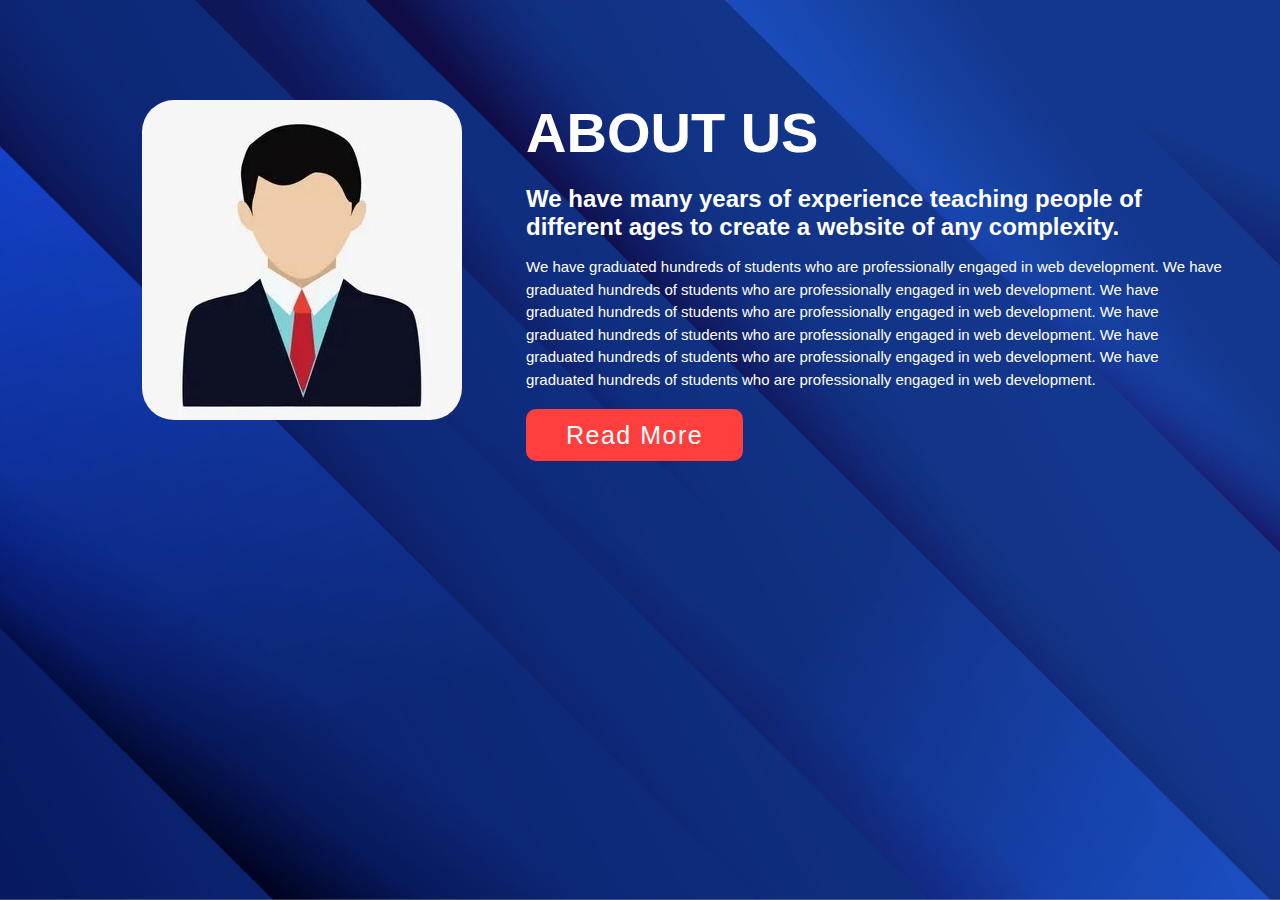
<file: online course/pages/page_1/About_us.html>
<!DOCTYPE html>
<html lang="en" dir="ltr">
  <head>
    <meta charset="utf-8">
    <title>ABOUT US</title>
    <link rel="stylesheet" href="https://pro.fontawesome.com/releases/v5.10.0/css/all.css">
    <link rel="stylesheet" href="style_1.css">
  </head>
  <body>
    <div class="section">
      <div class="container">
        <div class="content-section">
          <div class="title">
            <h1>About Us</h1>
          </div>
          <div class="content">
            <h3>We have many years of experience teaching people of different ages to create a website of any complexity. </h3>
            <p>We have graduated hundreds of students who are professionally engaged in web development. We have graduated hundreds of students who are professionally engaged in web development. We have graduated hundreds of students who are professionally engaged in web development. We have graduated hundreds of students who are professionally engaged in web development. We have graduated hundreds of students who are professionally engaged in web development. We have graduated hundreds of students who are professionally engaged in web development.</p>

            <div class="button" id="btn">
              <a href="#">Read More</a>
            </div>

          </div>
        </div>
        <div class="image-section">
          <img src="img_1/employer.jpg">
        </div>
      </div>
    </div>
  </body>
</html>
</file>
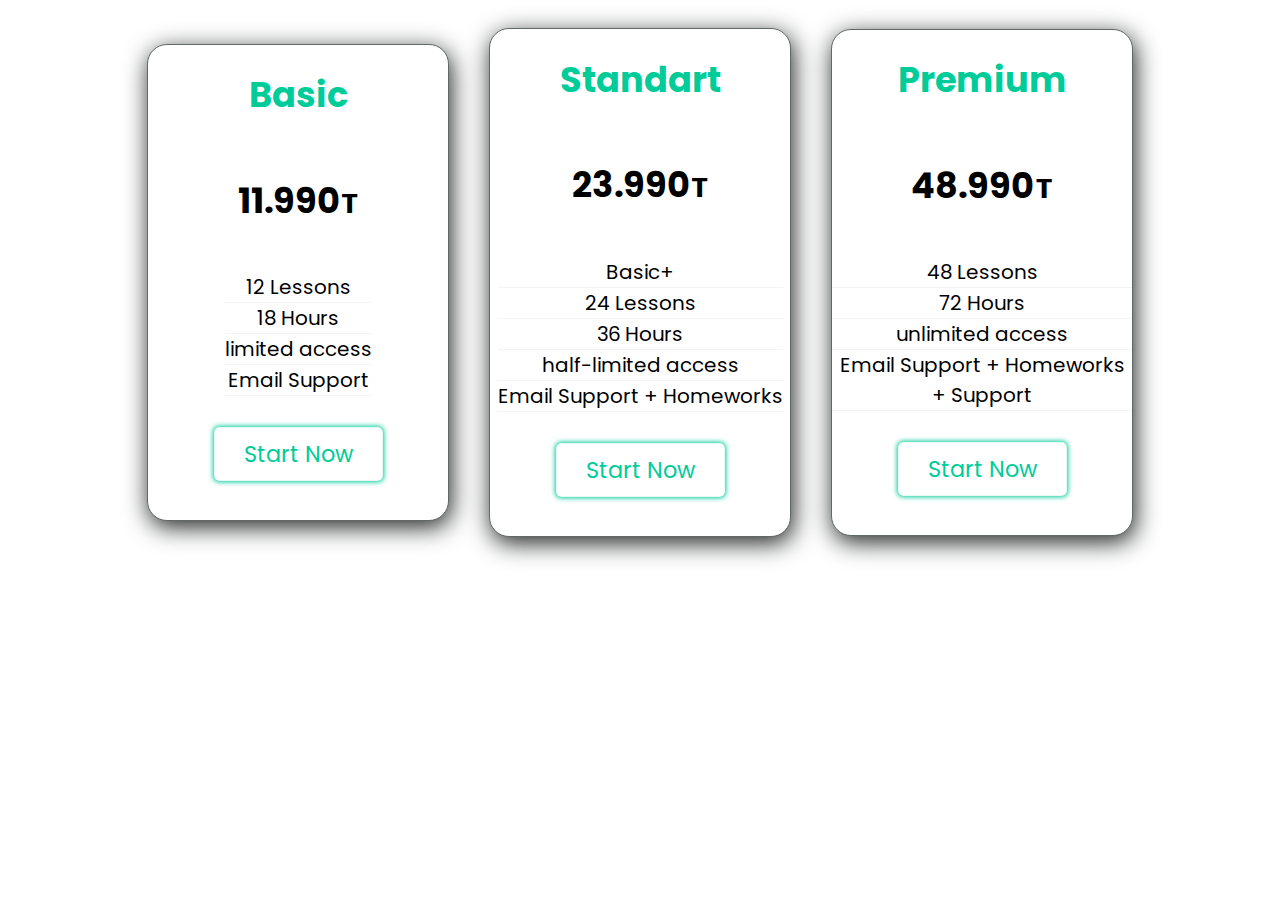
<file: online course/pages/page_2/services.html>
<!DOCTYPE html>
<html lang="en" dir="ltr">
  <head>
    <meta charset="utf-8">
    <meta name="viewport" content="width=device-width, initial-scale=1">
    <meta http-equiv="X-UA-Compatible" content="ie=edge">
    <title>Services</title>
    <link rel="stylesheet" href="services.css">
  </head>
  <body>

<div class="container">

 <div class="package-container">

   <div class="packages">

     <h1 class="first">Basic</h1>
     <h2 class="text1">11.990т</h2>
     <ul class="list">
       <li>12 Lessons</li>
       <li>18 Hours</li>
       <li>limited access</li>
       <li>Email Support</li>
     </ul>
     <a href="#" class="button">Start Now</a>
   </div>

   <div class="packages">

     <h1 class="first">Standart</h1>
     <h2 class="text1">23.990т</h2>
     <ul class="list">
       <li>Basic+</li>
       <li>24 Lessons</li>
       <li>36 Hours</li>
       <li>half-limited access</li>
       <li>Email Support + Homeworks</li>
     </ul>
     <a href="#" class="button">Start Now</a>
   </div>

   <div class="packages">

     <h1 class="first">Premium</h1>
     <h2 class="text1">48.990т</h2>
     <ul class="list">
       <li>48 Lessons</li>
       <li>72 Hours</li>
       <li>unlimited access</li>
       <li>Email Support + Homeworks + Support</li>
     </ul>
     <a href="#" class="button">Start Now</a>
   </div>
  </div>
</div>
  </body>
</html>
</file>
<file: online course/pages/page_1/style_1.css>
*{
  margin: 0px;
  padding: 0px;
  box-sizing: border-box;
  font-family: 'Poppins', sans-serif;
}

.section {
  width: 100%;
  min-height: 100vh;
  background-color: #55e1ffcf;
  background: #002e8d url("img_1/bg_3.jpg") center no-repeat ;
  background-size: cover;
}

.image-section img {
  border-radius: 10%;
}

.container {
  width: 100%
  display:block;
  margin: auto;
  padding-top: 100px
}

.content-section {
  float: right;
  width: 55%;
  margin-right: 50px;
}

.image-section {
  float: right;
  width: 30%;
}

.content-section .title {
  text-transform: uppercase;
  font-size: 28px;
}

.content-section .content h3 {
  margin-top: 20px;
  color: #fff;
  font-size: 24px;
}

.content-section .content p {
  color: white;
  margin-top: 15px;
  font-family: sans-serif;
  font-size: 15px;
  line-height: 1.5;
}

.content-section .content .button{
  margin-top: 30px;
}

.content-section .content .button a{
  background-color: #ff3e3e;
  border-radius: 10px;
  padding: 12px 40px;
  text-decoration: none;
  color: #fff;
  font-size: 25px;
  letter-spacing: 1.5px;
}

.content-section .content .button a:hover{
  background-color: #ff6b6b;
  color: #fff;
}

h1 {
  color: white;
}
</file>
<file: online course/pages/page_2/services.css>
@import url('https://fonts.googleapis.com/css2?family=Poppins:wght@500&display=swap');

body {
     font-family: 'Poppins', sans-serif;
   }                                   

.container {
  width: 100%;
}

.packages {
  margin: 20px;
  width: 300px;
  padding-bottom: 1.5rem;
  background-color: #fff;
  display: flex;
  flex-direction: column;
  align-items: center;
  text-align: center;
  border-radius: 20px;
  border: 1px solid rgb(97,104,101);
  box-shadow: 2px 6px 25px #1e2321;
  height: 100%;
  flex-wrap: wrap;
  color: black;
}

.first {
  color: #00cc99;
}

h1,h2{
  font-size: 2.2em;
}

.list li{
  font-size: 20px;
  list-style: none;
  border-bottom: 1px solid #f4f4f4;
  padding-inline-start: 0;
  border-width: 1px;
}

ol,ul{
  padding: 0;
}

.button{
  padding: 10px 30px;
  font-size: 1.4em;
  margin: 15px 15px;
  border-radius: 5px;
  text-decoration: none;
  color: #00cc99;
  background-color: #fff;
  box-shadow: 0 0 1px 0 #00cc99 inset,0 0 5px 1px #00cc99;
}

.button:hover {
  background-color: #00cc99;
  color: #fff;
  transform: scale(1.1);
}

.package-container {
  display: flex;
  align-items: center;
  justify-content: center;
  flex-wrap: wrap;
}
</file>
